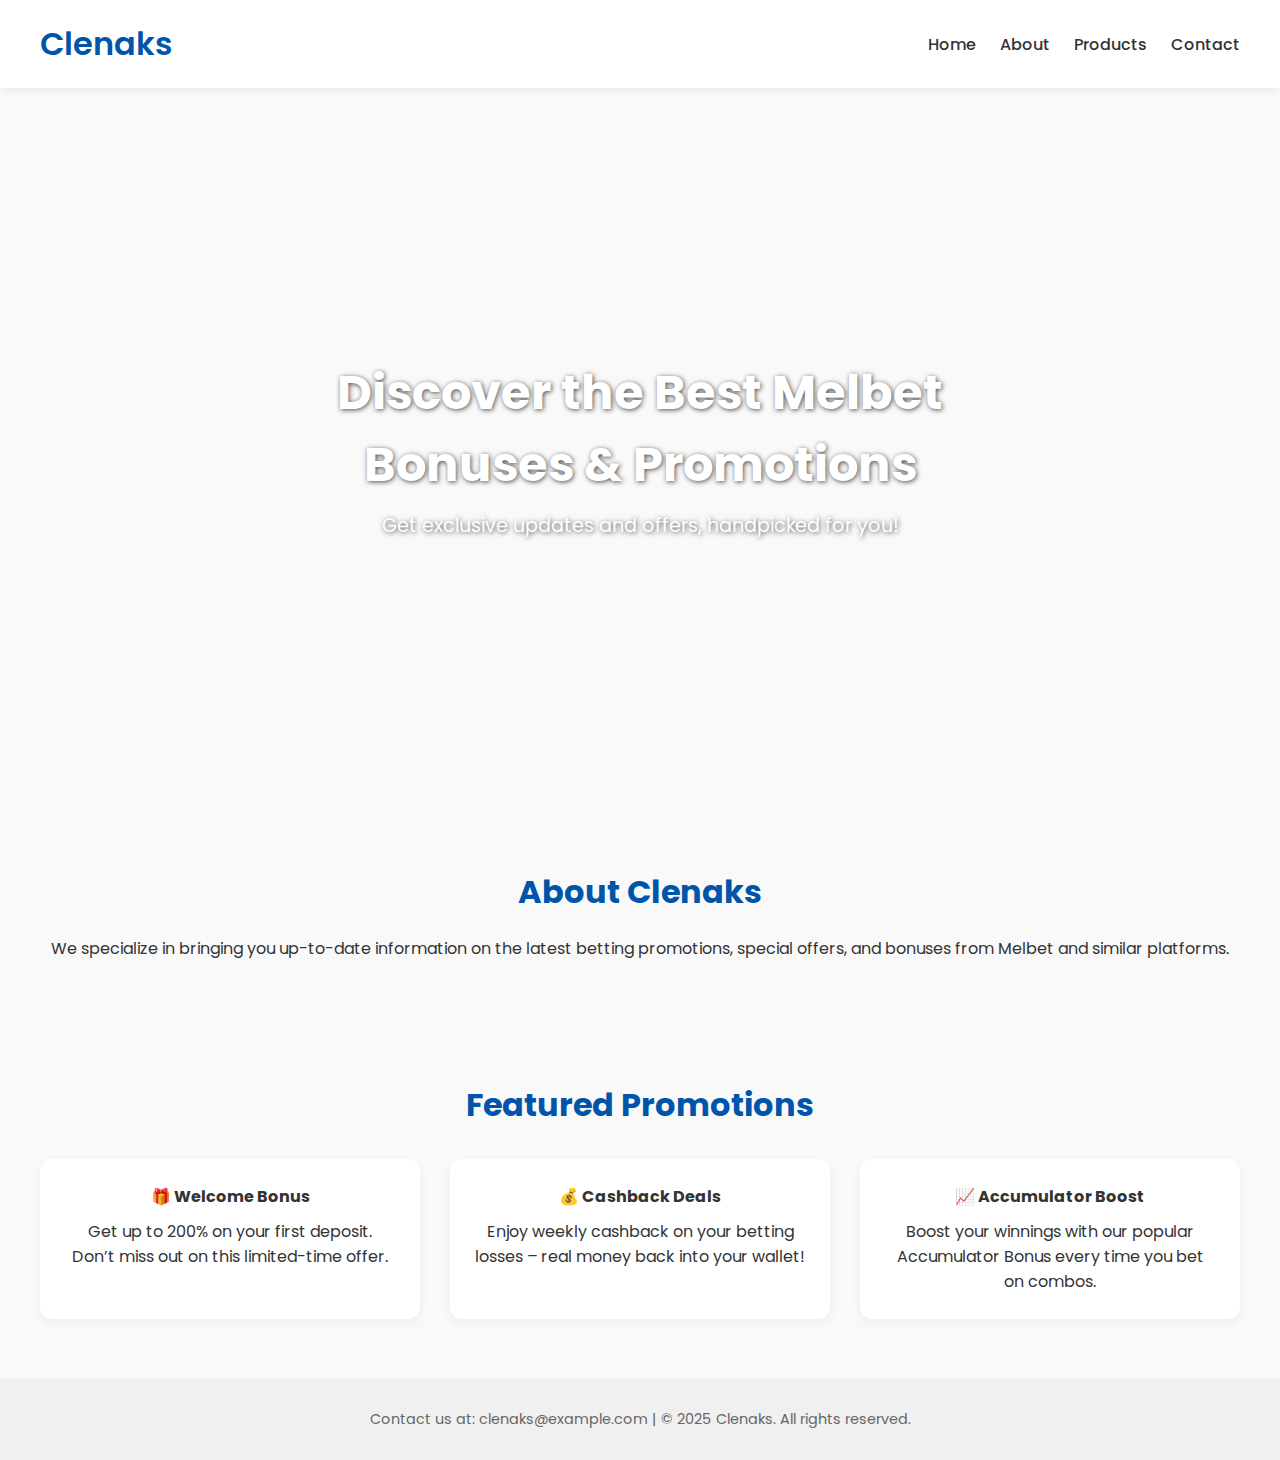
<file: index.html>
<!DOCTYPE html>
<html lang="en">
<head>
  <meta charset="UTF-8" />
  <meta name="viewport" content="width=device-width, initial-scale=1.0"/>
  <title>Clenaks | Promotions & Bonuses</title>
  <link href="https://fonts.googleapis.com/css2?family=Poppins:wght@300;600&display=swap" rel="stylesheet">
  <link rel="stylesheet" href="style.css" />
</head>
<body>
  <header>
    <h1>Clenaks</h1>
    <nav>
      <a href="index.html">Home</a>
      <a href="about.html">About</a>
      <a href="products.html">Products</a>
      <a href="contact.html">Contact</a>
    </nav>
  </header>
  <section class="hero">
    <div>
      <h2>Discover the Best Melbet Bonuses & Promotions</h2>
      <p>Get exclusive updates and offers, handpicked for you!</p>
    </div>
  </section>
  <section class="section" id="about">
    <h3>About Clenaks</h3>
    <p>We specialize in bringing you up-to-date information on the latest betting promotions, special offers, and bonuses from Melbet and similar platforms.</p>
  </section>
  <section class="section" id="services">
    <h3>Featured Promotions</h3>
    <div class="features">
      <div class="card">
        <h4>🎁 Welcome Bonus</h4>
        <p>Get up to 200% on your first deposit. Don’t miss out on this limited-time offer.</p>
      </div>
      <div class="card">
        <h4>💰 Cashback Deals</h4>
        <p>Enjoy weekly cashback on your betting losses – real money back into your wallet!</p>
      </div>
      <div class="card">
        <h4>📈 Accumulator Boost</h4>
        <p>Boost your winnings with our popular Accumulator Bonus every time you bet on combos.</p>
      </div>
    </div>
  </section>
  <footer id="contact">
    <p>Contact us at: clenaks@example.com | © 2025 Clenaks. All rights reserved.</p>
  </footer>
</body>
</html>
</file>
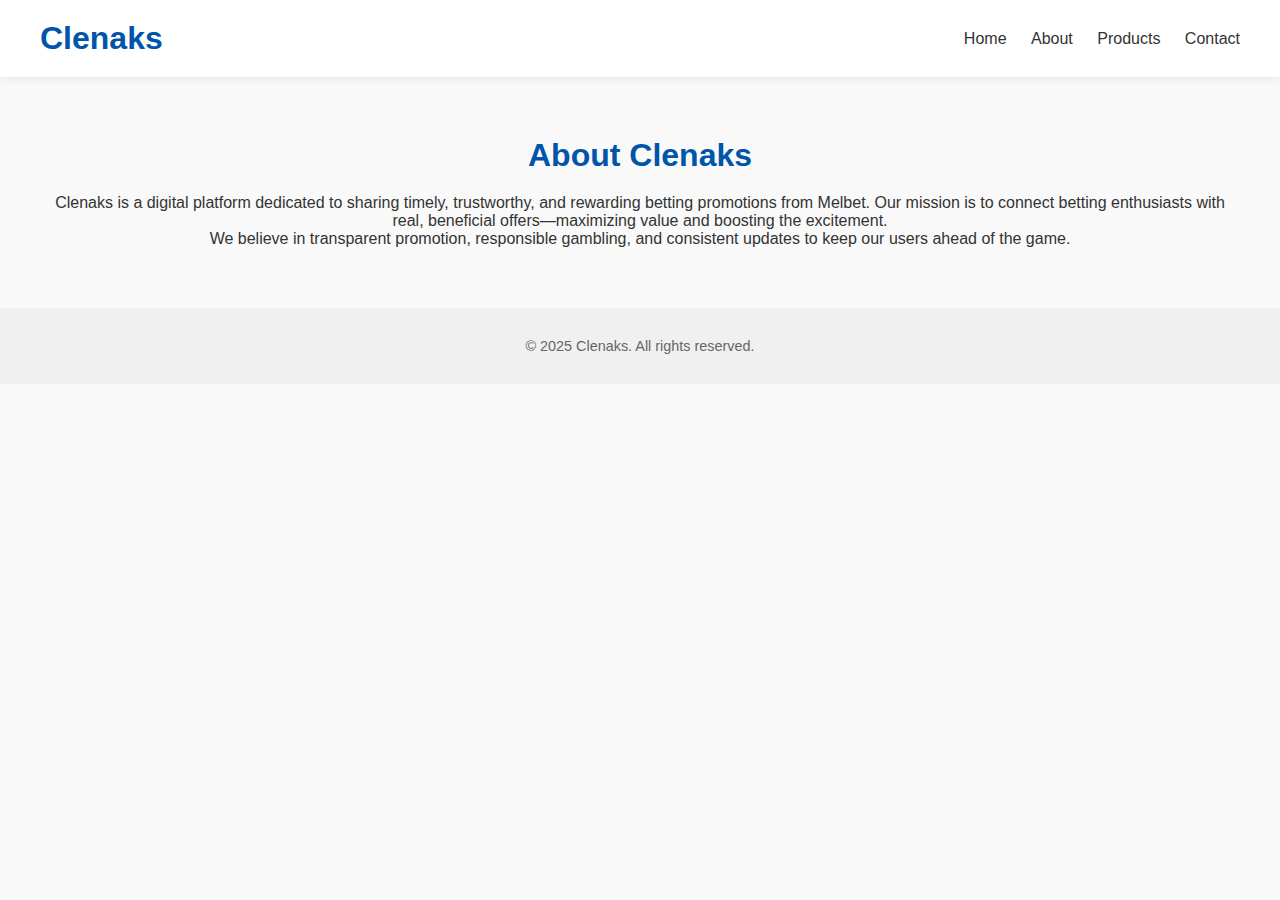
<file: about.html>
<!DOCTYPE html>
<html lang="en">
<head>
  <meta charset="UTF-8" />
  <meta name="viewport" content="width=device-width, initial-scale=1.0"/>
  <title>About Us | Clenaks</title>
  <link rel="stylesheet" href="style.css" />
</head>
<body>
  <header>
    <h1>Clenaks</h1>
    <nav>
      <a href="index.html">Home</a>
      <a href="about.html">About</a>
      <a href="products.html">Products</a>
      <a href="contact.html">Contact</a>
    </nav>
  </header>
  <section class="section">
    <h3>About Clenaks</h3>
    <p>Clenaks is a digital platform dedicated to sharing timely, trustworthy, and rewarding betting promotions from Melbet. Our mission is to connect betting enthusiasts with real, beneficial offers—maximizing value and boosting the excitement.</p>
    <p>We believe in transparent promotion, responsible gambling, and consistent updates to keep our users ahead of the game.</p>
  </section>
  <footer>
    <p>© 2025 Clenaks. All rights reserved.</p>
  </footer>
</body>
</html>
</file>
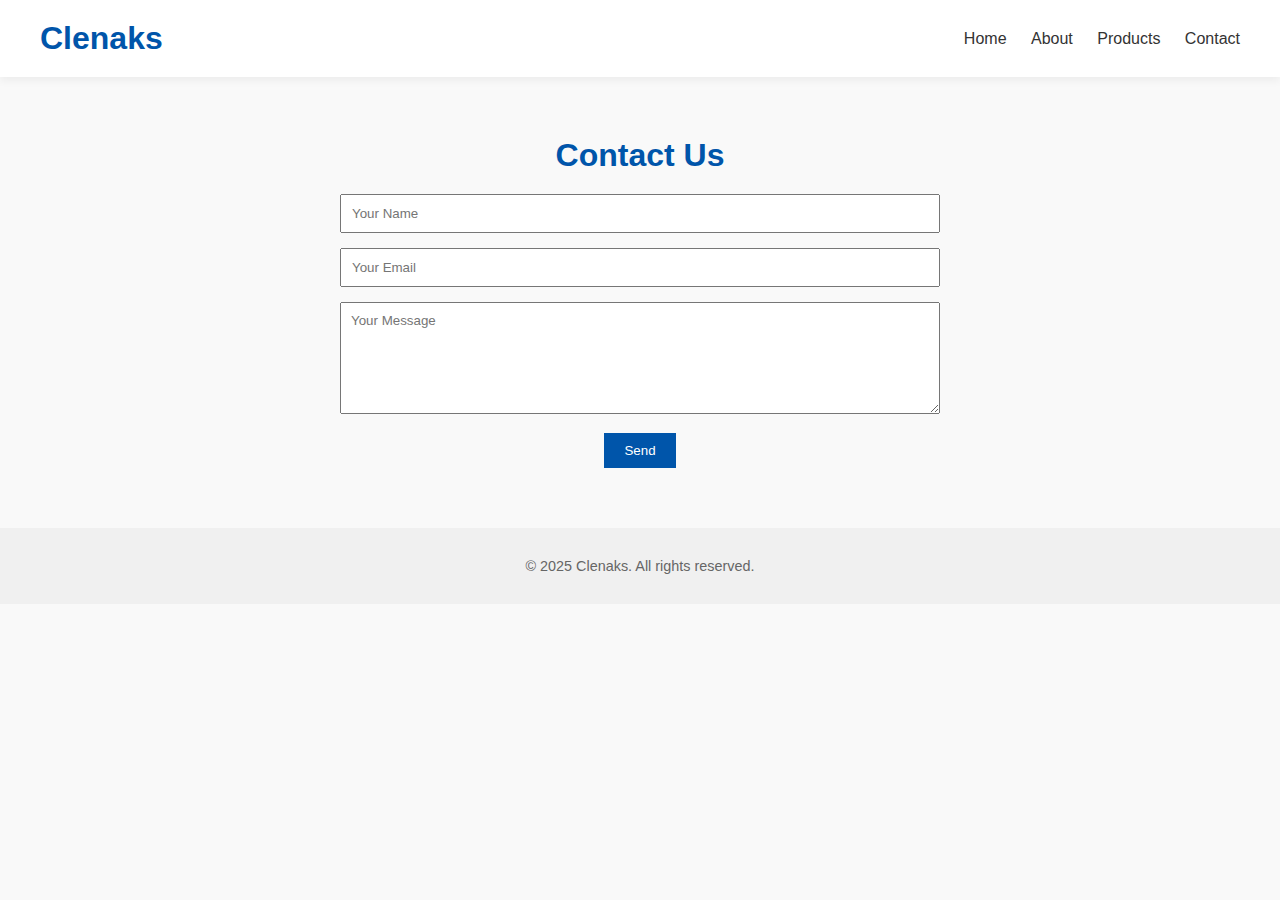
<file: contact.html>
<!DOCTYPE html>
<html lang="en">
<head>
  <meta charset="UTF-8" />
  <meta name="viewport" content="width=device-width, initial-scale=1.0"/>
  <title>Contact | Clenaks</title>
  <link rel="stylesheet" href="style.css" />
</head>
<body>
  <header>
    <h1>Clenaks</h1>
    <nav>
      <a href="index.html">Home</a>
      <a href="about.html">About</a>
      <a href="products.html">Products</a>
      <a href="contact.html">Contact</a>
    </nav>
  </header>
  <section class="section">
    <h3>Contact Us</h3>
    <form action="mailto:clenaks@example.com" method="POST" enctype="text/plain" style="max-width: 600px; margin: auto;">
      <input type="text" name="Name" placeholder="Your Name" required style="width: 100%; padding: 10px; margin-bottom: 15px;">
      <input type="email" name="Email" placeholder="Your Email" required style="width: 100%; padding: 10px; margin-bottom: 15px;">
      <textarea name="Message" rows="6" placeholder="Your Message" required style="width: 100%; padding: 10px;"></textarea>
      <button type="submit" style="margin-top: 15px; padding: 10px 20px; background-color: #0055aa; color: white; border: none;">Send</button>
    </form>
  </section>
  <footer>
    <p>© 2025 Clenaks. All rights reserved.</p>
  </footer>
</body>
</html>
</file>
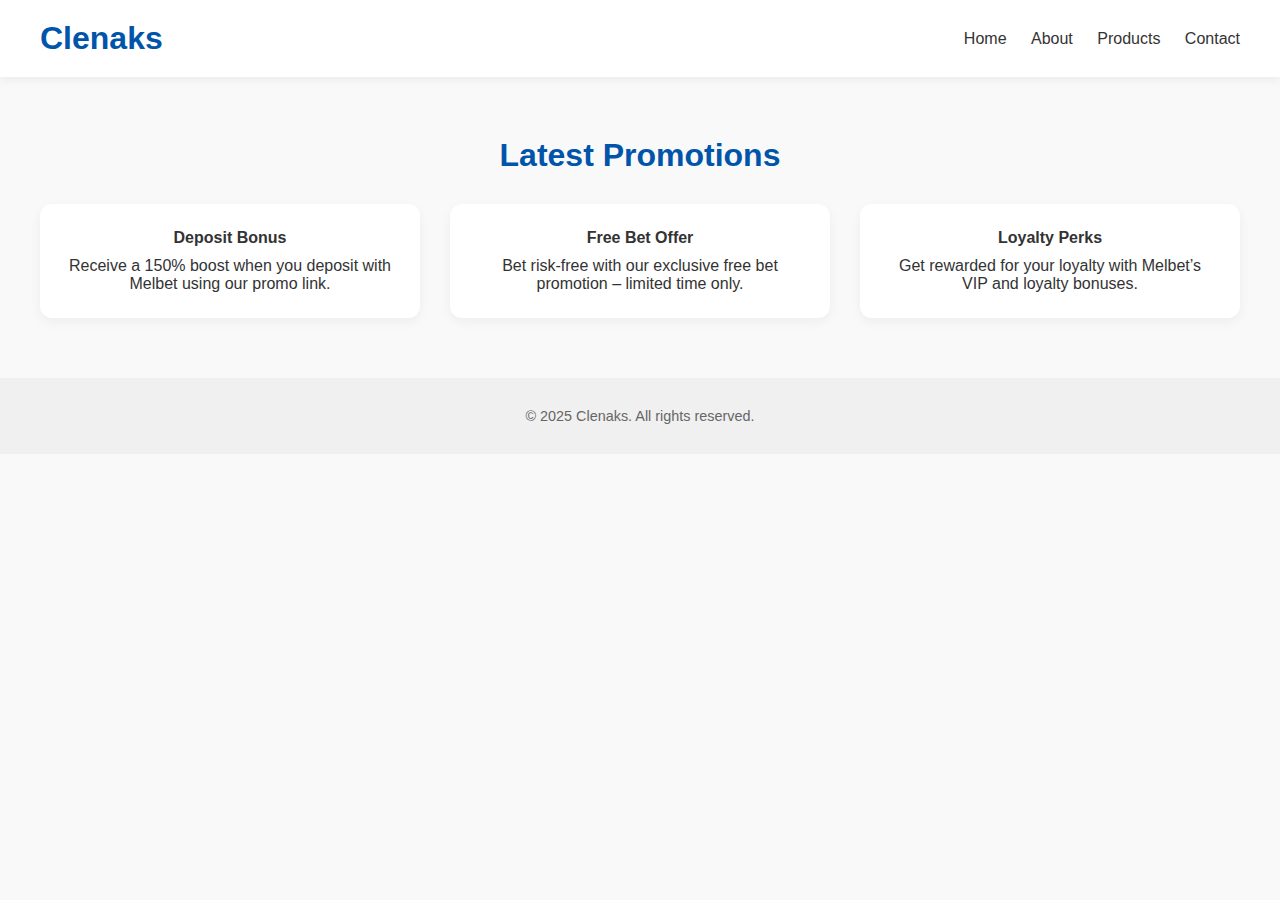
<file: products.html>
<!DOCTYPE html>
<html lang="en">
<head>
  <meta charset="UTF-8" />
  <meta name="viewport" content="width=device-width, initial-scale=1.0"/>
  <title>Products | Clenaks</title>
  <link rel="stylesheet" href="style.css" />
</head>
<body>
  <header>
    <h1>Clenaks</h1>
    <nav>
      <a href="index.html">Home</a>
      <a href="about.html">About</a>
      <a href="products.html">Products</a>
      <a href="contact.html">Contact</a>
    </nav>
  </header>
  <section class="section">
    <h3>Latest Promotions</h3>
    <div class="features">
      <div class="card">
        <h4>Deposit Bonus</h4>
        <p>Receive a 150% boost when you deposit with Melbet using our promo link.</p>
      </div>
      <div class="card">
        <h4>Free Bet Offer</h4>
        <p>Bet risk-free with our exclusive free bet promotion – limited time only.</p>
      </div>
      <div class="card">
        <h4>Loyalty Perks</h4>
        <p>Get rewarded for your loyalty with Melbet’s VIP and loyalty bonuses.</p>
      </div>
    </div>
  </section>
  <footer>
    <p>© 2025 Clenaks. All rights reserved.</p>
  </footer>
</body>
</html>
</file>
<file: style.css>
* {
  margin: 0;
  padding: 0;
  box-sizing: border-box;
  font-family: 'Poppins', sans-serif;
}

body {
  background-color: #f9f9f9;
  color: #333;
}

header {
  background: #ffffff;
  padding: 20px 40px;
  box-shadow: 0 4px 8px rgba(0,0,0,0.05);
  display: flex;
  justify-content: space-between;
  align-items: center;
}

header h1 {
  font-weight: 600;
  color: #0055aa;
}

nav a {
  margin-left: 20px;
  text-decoration: none;
  color: #333;
  font-weight: 500;
}

.hero {
  background: url('https://source.unsplash.com/1600x800/?sports,betting') no-repeat center center/cover;
  height: 80vh;
  display: flex;
  align-items: center;
  justify-content: center;
  color: white;
  text-shadow: 1px 1px 5px rgba(0,0,0,0.7);
  text-align: center;
}

.hero h2 {
  font-size: 3em;
  max-width: 700px;
}

.hero p {
  font-size: 1.2em;
  margin-top: 10px;
}

.section {
  padding: 60px 40px;
  text-align: center;
}

.section h3 {
  font-size: 2em;
  margin-bottom: 20px;
  color: #0055aa;
}

.features {
  display: grid;
  grid-template-columns: repeat(auto-fit, minmax(280px, 1fr));
  gap: 30px;
  margin-top: 30px;
}

.card {
  background: white;
  border-radius: 12px;
  padding: 25px;
  box-shadow: 0 4px 12px rgba(0,0,0,0.05);
  transition: 0.3s ease;
}

.card:hover {
  transform: translateY(-5px);
  box-shadow: 0 6px 20px rgba(0,0,0,0.1);
}

.card h4 {
  color: #333;
  margin-bottom: 10px;
}

footer {
  background: #f0f0f0;
  padding: 30px 40px;
  text-align: center;
  font-size: 0.9em;
  color: #666;
}
</file>
